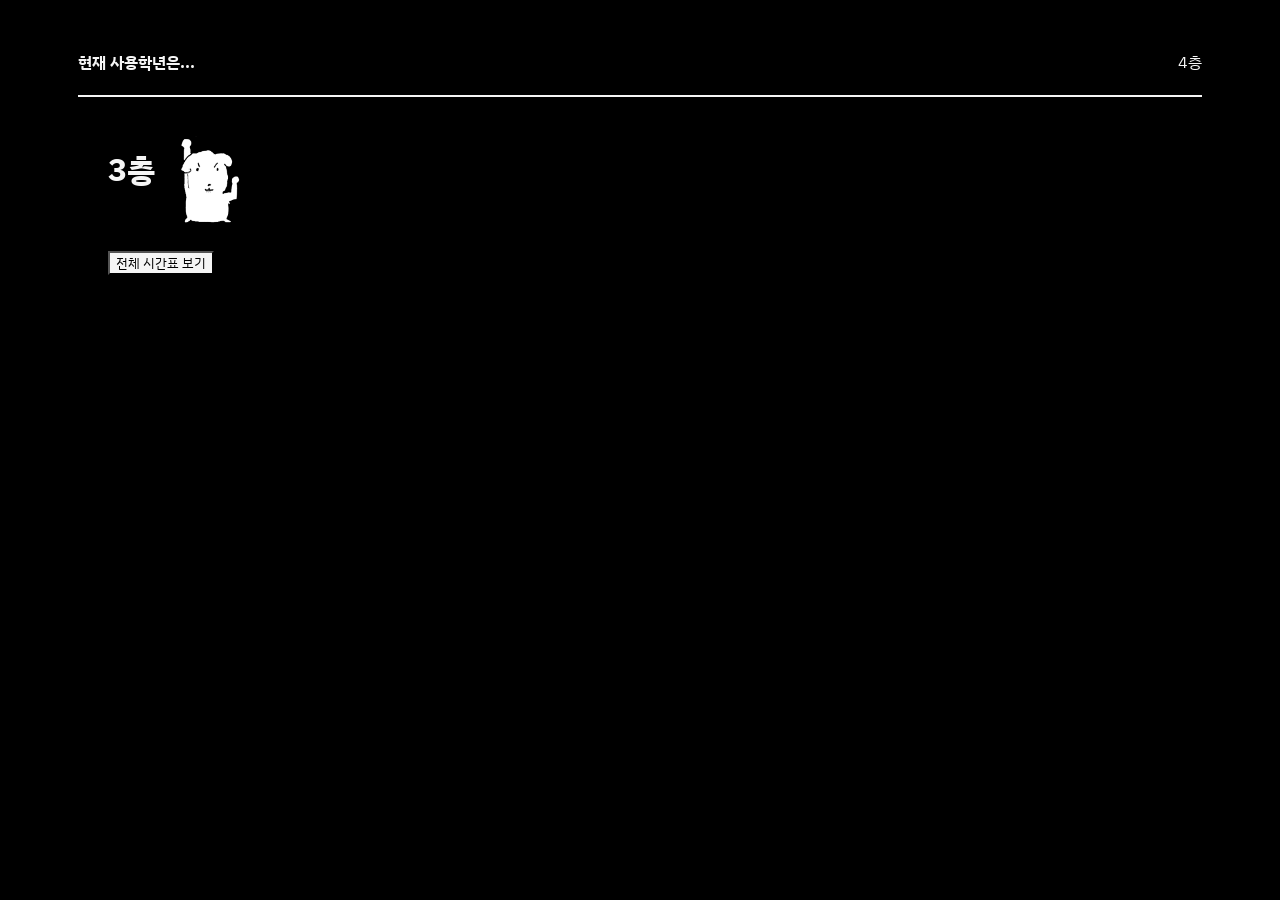
<file: index.html>
<!DOCTYPE html>
<html lang="en">
<head>
    <meta charset="UTF-8">
    <meta name="viewport" content="width=device-width, initial-scale=1.0">
    <title>현재 샤워실 사용 학년</title>

    <link rel="stylesheet" href="info.css">

    <link rel="preconnect" href="https://fonts.googleapis.com">
    <link rel="preconnect" href="https://fonts.gstatic.com" crossorigin>
    <link href="https://fonts.googleapis.com/css2?family=Chiron+GoRound+TC:wght@200..900&family=IBM+Plex+Sans+KR&family=Nanum+Gothic&display=swap" rel="stylesheet">
    <!--https://fonts.google.com/selection/embed-->

</head>
<body>
     <nav>
        <h4>현재 사용학년은...</h4>
        <a href="./4floor.html">4층</a>
    </nav>

    <div class="frame">


        <div class="floor">
            <h1>3층</h1>
            <img src="ganadi.png" width="10%" height="10%">
        </div>

        <div class="grade">
            <div id="grade"></div>
            <div id="time"></div>
            <script>
                const hour = new Date().getHours(); //new Date는 객체를 뱉지만 그냥 Date는 문자열을 뱉기에 get...이 안써짐
                const minute = new Date().getMinutes();
                let grade = null;
                let time = null;

                if (hour >= 18 && hour < 22) {
                    grade = '1학년';
                    time = '~10:00'
                    document.querySelector('#grade').style.color = 'rgb(50, 98, 255)' //rgb(255, 50, 50)는 빨강
                    }
                else if (hour < 18 && hour >= 3) {
                    grade=''
                    time=''
                }
                else {
                        grade = '3학년';
                        time='10:00~'
                        document.querySelector('#grade').style.color = 'rgb(50, 255, 70)'
                }

                document.getElementById('grade').innerHTML=grade
                document.getElementById('time').innerHTML=time
            </script>
        </div><br>

        <div class="all">
            <a href="all.html"><button>전체 시간표 보기</button></a>
        </div>

        
    </div>
</body>
</html>
</file>
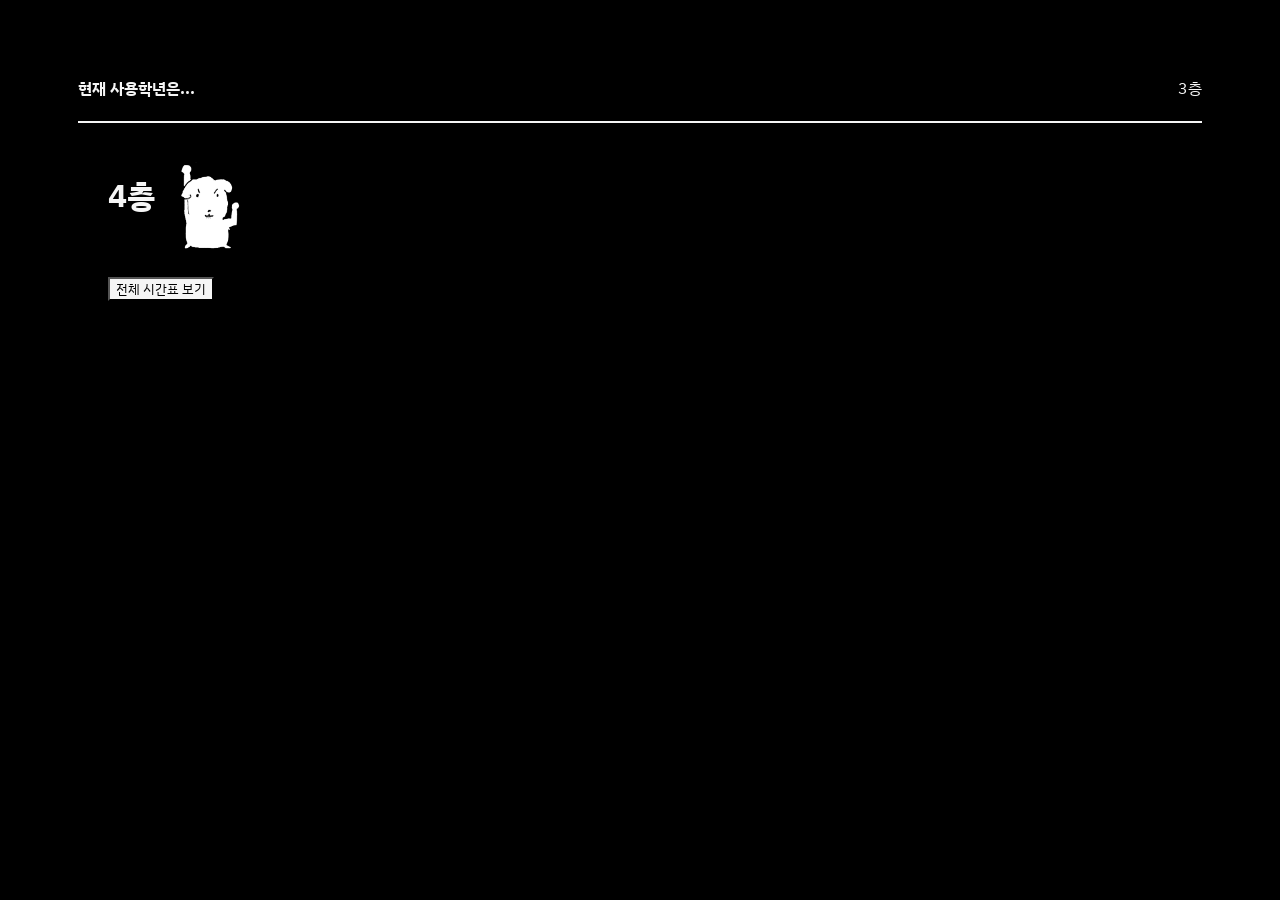
<file: 4floor.html>
<!DOCTYPE html>
<html lang="en">
<head>
    <meta charset="UTF-8">
    <meta name="viewport" content="width=device-width, initial-scale=1.0">
    <title>현재 샤워실 사용 학년</title>

    <link rel="stylesheet" href="./info.css">

    <link rel="preconnect" href="https://fonts.googleapis.com">
    <link rel="preconnect" href="https://fonts.gstatic.com" crossorigin>
    <link href="https://fonts.googleapis.com/css2?family=Chiron+GoRound+TC:wght@200..900&family=IBM+Plex+Sans+KR&family=Nanum+Gothic&display=swap" rel="stylesheet">
    /https://fonts.google.com/selection/embed/

</head>
<body>
     <nav>
        <h4>현재 사용학년은...</h4>
        <a href="index.html">3층</a>
    </nav>

    <div class="frame">


        <div class="floor">
            <h1>4층</h1>
            <img src="ganadi.png" width="10%" height="10%">
        </div>

        <div class="grade">
            <div id="grade"></div>
            <div id="time"></div>
            <script>
                const hour = new Date().getHours(); //new Date는 객체를 뱉지만 그냥 Date는 문자열을 뱉기에 get...이 안써짐
                const minute = new Date().getMinutes();
                let grade = null;
                let time = null;

                if (hour >= 18 && hour <= 22) {
                    if (hour == 22 && minute >= 10 && minute < 40) {
                        grade = '3학년';
                        time = '10:10~10:40'
                        document.querySelector('#grade').style.color = 'rgb(50, 255, 70)' //rgb(255, 50, 50)는 빨강
                    }
                    else if (hour==22 && minute >= 40) {
                        grade = '2학년';
                        time = '10:40~12:00'
                        document.querySelector('#grade').style.color = 'rgb(255, 50, 50)' //rgb(255, 50, 50)는 빨강
                    }
                    else {
                        grade = '2학년';
                        time = '~10:10'
                        document.querySelector('#grade').style.color = 'rgb(255, 50, 50)' //rgb(255, 50, 50)는 빨강
                    }
                }
                else if (hour == 23) {
                    grade = '2학년';
                    time = '10:40~12:00'
                    document.querySelector('#grade').style.color = 'rgb(255, 50, 50)'
                }
                else if (hour == 0 && minute < 30) {
                    grade = '1학년';
                    time = '12:00~12:30'
                    document.querySelector('#grade').style.color = 'rgb(50, 98, 255)' //rgb(255, 50, 50)는 빨강
                    }
                else if (hour < 18 && hour >= 3) {
                    grade = ''
                    time = ''

                }
                else {
                    grade = '2학년';
                    time='12:30~'
                    document.querySelector('#grade').style.color = 'rgb(50, 255, 70)'
                    }

                document.getElementById('grade').innerHTML=grade
                document.getElementById('time').innerHTML=time
            </script>
        </div><br>

        <div class="all">
            <a href="all.html"><button>전체 시간표 보기</button></a>
        </div>
    </div>
</body>
</html>
</file>
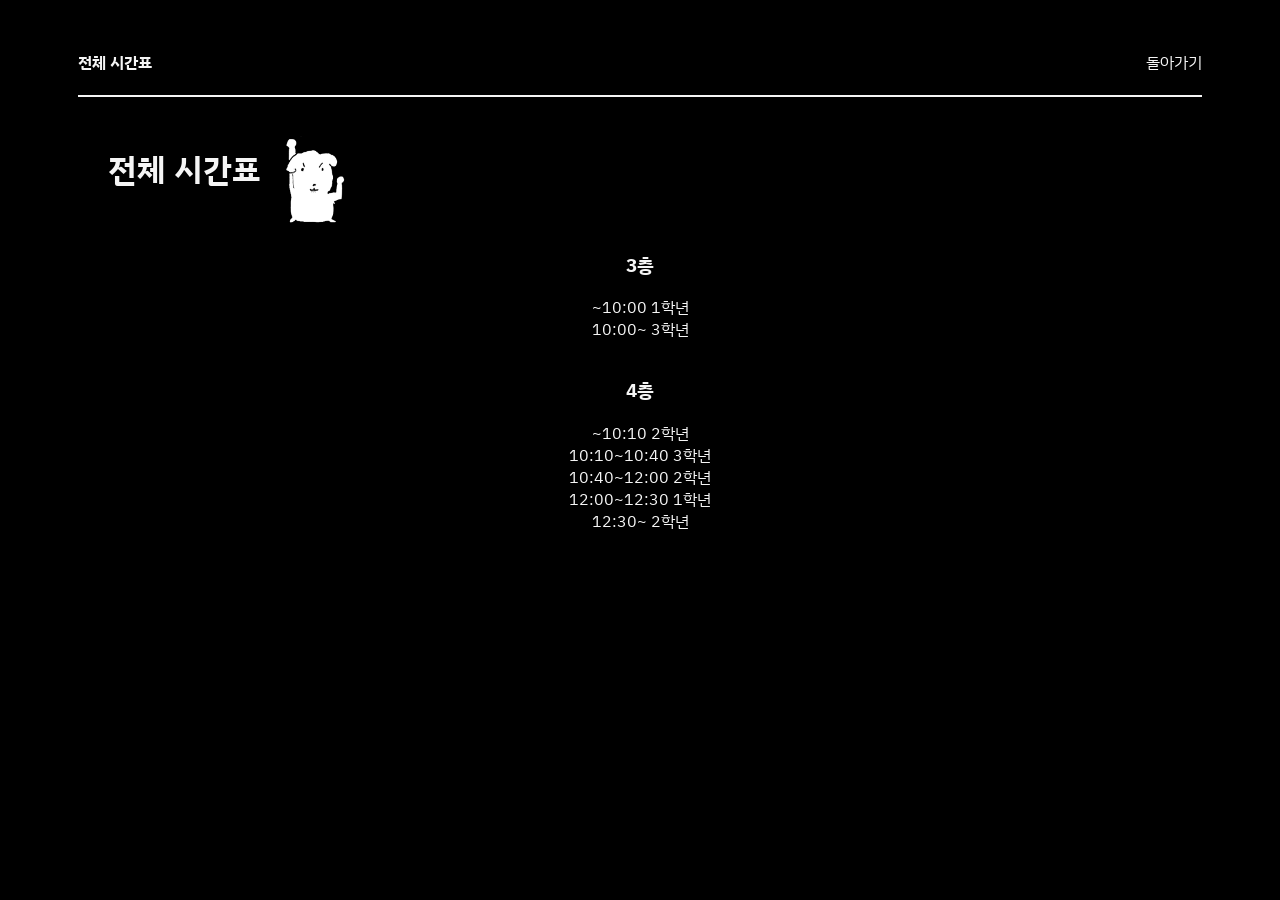
<file: all.html>
<!DOCTYPE html>
<html lang="en">
<head>
    <meta charset="UTF-8">
    <meta name="viewport" content="width=device-width, initial-scale=1.0">
    <title>현재 샤워실 사용 학년</title>

    <link rel="stylesheet" href="info.css">

    <link rel="preconnect" href="https://fonts.googleapis.com">
    <link rel="preconnect" href="https://fonts.gstatic.com" crossorigin>
    <link href="https://fonts.googleapis.com/css2?family=Chiron+GoRound+TC:wght@200..900&family=IBM+Plex+Sans+KR&family=Nanum+Gothic&display=swap" rel="stylesheet">
    <!--https://fonts.google.com/selection/embed-->

</head>
<body>
     <nav>
        <h4>전체 시간표</h4>
        <a href="index.html">돌아가기</a>
    </nav>

    <div class="frame1">
        <div class="floor">
            <h1>전체 시간표</h1>
            <img src="ganadi.png" width="10%" height="10%">
        </div>

        <div class="3층">
            <h3>3층</h3>
            <p>~10:00 1학년</p><p>10:00~ 3학년</p>
        </div><br>

        <div class="4층">
            <h3>4층</h3>
            <p>~10:10 2학년</p>
            <p>10:10~10:40 3학년</p>
            <p>10:40~12:00 2학년</p>
            <p>12:00~12:30 1학년</p>
            <p>12:30~ 2학년</p>
        </div>
    </div>
</body>
</html>
</file>
<file: info.css>
nav{
    display:flex;
    flex-direction: row;
    justify-content: space-between;
    margin: 30px 70px;
    border-bottom: 2px solid whitesmoke;
}


.frame{
    margin: 30px 100px;
}

.frame1{
    margin: 30px 100px;
    display:flex;
    flex-direction:column;
    text-align: center;
}


body{
    background-color: black;
}




h1, h2, h3, h4, h5, p, li{
    color:whitesmoke;
    font-family: "IBM Plex Sans KR", sans-serif;
}

a{
    display: inline-flex;
    color:whitesmoke;
    font-family: "IBM Plex Sans KR", sans-serif;
    text-decoration: none;
    align-items: center;
}

a:hover{
    color:gray
}

#grade{
    font-size: 100px;
    font-family: "IBM Plex Sans KR", sans-serif;
    display:block;
}

#time{
    font-size: 35px;
    font-family: "IBM Plex Sans KR", sans-serif;
    color:whitesmoke;
}

button{
    font-family: "IBM Plex Sans KR", sans-serif;
    color:black;
    background-color: whitesmoke;
    border:0px
    width:100px
    height:50px
    font-size:30px
}

button:hover{
    color:whitesmoke;
    background-color: black;
}

.all{
    display: flex;
    justify-self: center;
}


.grade{
    display:flex;
    flex-direction: column;
    justify-content: center;
    text-align: center;
}

p{
    margin:0px;
}

.floor{
    display:flex;
    flex-direction: row;
}
</file>
